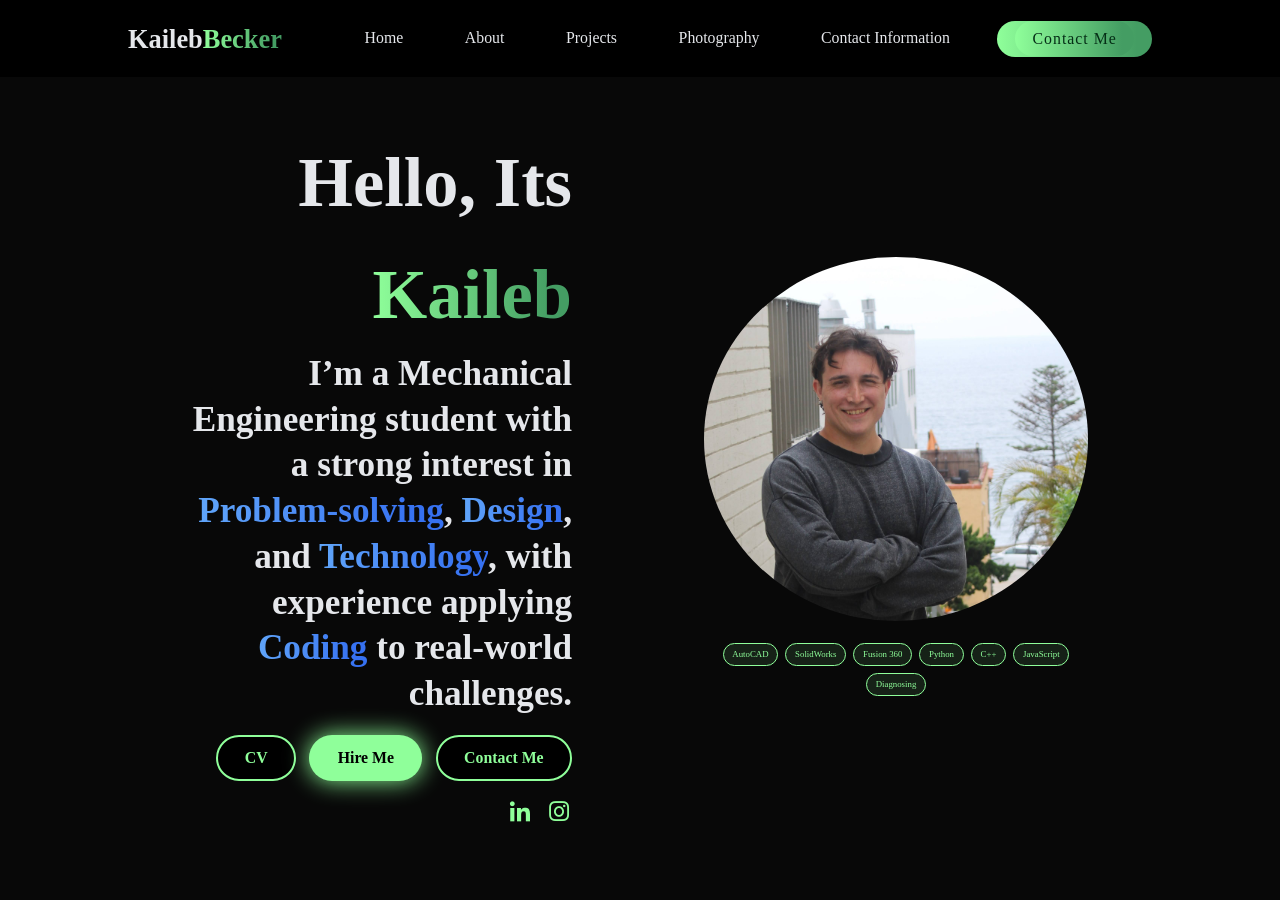
<file: index.html>
<!DOCTYPE html>
<html lang="en-US">
    <head>
        <meta charset="UTF-8">
        <meta name= "viewport" 
        content = "width=device-width, initial-scale=1.0">
        <title>Kaileb Becker's Portfolio</title>
        <link rel="stylesheet" href="CSS/global.css">
        <link rel="stylesheet" href="CSS/Home.css">
        <link href='https://unpkg.com/boxicons@2.1.4/css/boxicons.min.css' rel='stylesheet'>

         
    </head>
    <body>
        <header class="header">
            <a href = "index.html" class="logo">
                Kaileb<span class="gradient-text">Becker</span>
            </a>
            <i class="bx bx-menu" id="menu-icon"></i>
            <nav class="navbar">
                <a href="index.html">Home</a>
                <a href="AboutPage.html">About</a>
                <a href="ProjectPage.html">Projects</a>
                <a href="PhotographyPage.html">Photography</a>
                <a href="Contact.html">Contact Information</a>
                

            </nav>
            <button  class="gradient-btn">
                <a href="contactme.html" class="gradient-btn">Contact Me</a>
            </button>
        </header>
    <section class="home" id ="home">
    <div class="home" id="home">

        <!-- LEFT SIDE -->
        <div class="home-content">
            <h1>Hello, Its <span class="gradient-text">Kaileb</span></h1>

            <h3>
                I’m a Mechanical Engineering student with a strong interest in  
                <span class="subspan">Problem-solving</span>, 
                <span class="subspan">Design</span>, and 
                <span class="subspan">Technology</span>, with experience applying
                <span class="subspan">Coding</span> to real-world challenges.
            </h3>

            <div class="Buttons">
                <a href="PDFs/Kaileb Becker's RESUME.docx.pdf" target="_blank" class="btn outline">CV</a>
                <a href="Contact.html" class="btn primary">Hire Me</a>
                <a href="contactme.html" class="btn outline">Contact Me</a>
            </div>
            <div class="social-icon">
                <a href="https://www.linkedin.com/in/kailebbecker" target="_blank" rel="noopener noreferrer"><i class='bx bxl-linkedin'></i></a>
                <a href="https://www.instagram.com/chai_photographyy" target="_blank" rel="noopener noreferrer"><i class='bx bxl-instagram'></i></a>
            </div>
        </div>

        <!-- RIGHT SIDE -->
        <div class="home-img">
            <img src="Images/Head_Shot.jpg" alt="Kaileb Becker">

            <!--  MOVE SKILLS HERE -->
                <div class="skills">
                    <a href="ProjectPage.html#CAD">AutoCAD</a>
                    <a href="ProjectPage.html#CAD">SolidWorks</a>
                    <a href="ProjectPage.html#CAD">Fusion 360</a>
                    <a href="ProjectPage.html#PYTHON">Python</a>
                    <a href="ProjectPage.html#PYTHON">C++</a>
                    <a href="ProjectPage.html#PYTHON">JavaScript</a>
                    <a href="ProjectPage.html#CAR">Diagnosing</a>
                </div>
        </div>
    </div>  
        
        </section>
        <script src="JS/Main.js"></script>
        <div id="lightbox" class="lightbox">
    <span class="lightbox-close">&times;</span>
    <img class="lightbox-content" id="lightbox-img">
</div>

<script src="JS/lightbox.js"></script>
    </body>
</file>
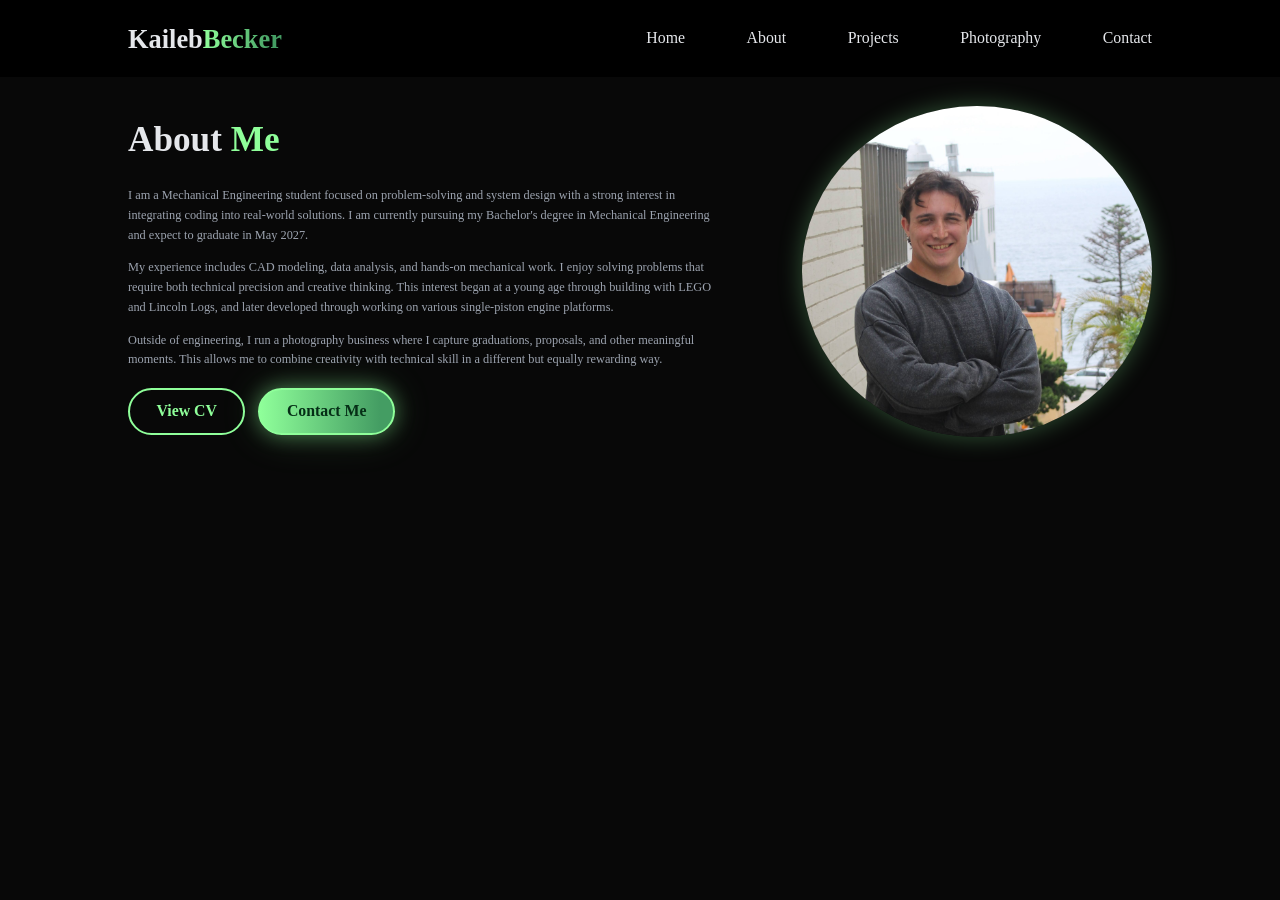
<file: AboutPage.html>
<!DOCTYPE html>
<html lang="en-US">
<head>
    <meta charset="UTF-8">
    <meta name="viewport" content="width=device-width, initial-scale=1.0">
    <title>About | Kaileb Becker</title>

    <link rel="stylesheet" href="CSS/global.css">
    <link rel="stylesheet" href="CSS/about.css">
</head>

<body>

<header class="header">

    <a href="index.html" class="logo">
        Kaileb<span class="gradient-text">Becker</span>
    </a>

    <div id="menu-icon">☰</div>

    <nav class="navbar">
        <a href="index.html">Home</a>
        <a href="AboutPage.html">About</a>
        <a href="ProjectPage.html">Projects</a>
        <a href="PhotographyPage.html">Photography</a>
        <a href="contact.html">Contact</a>
    </nav>

</header>

<section class="about">

    <div class="about-container">

        <!-- LEFT: TEXT -->
        <div class="about-text">
            <h1>About <span>Me</span></h1>

        <p>
            I am a Mechanical Engineering student focused on problem-solving and system design
            with a strong interest in integrating coding into real-world solutions. I am currently 
            pursuing my Bachelor's degree in Mechanical Engineering and expect to graduate in May 2027.
        </p>

        <p>
            My experience includes CAD modeling, data analysis, and hands-on mechanical work. 
            I enjoy solving problems that require both technical precision and creative thinking. 
            This interest began at a young age through building with LEGO and Lincoln Logs, and 
            later developed through working on various single-piston engine platforms.
        </p>

        <p>
            Outside of engineering, I run a photography business where I capture graduations, 
            proposals, and other meaningful moments. This allows me to combine creativity with 
            technical skill in a different but equally rewarding way.
        </p>

            <div class="Buttons">
                <a href="PDFs/Kaileb Becker's RESUME.docx.pdf" target="_blank" class="btn outline">View CV</a>
                <a href="Contact.html" class="btn primary">Contact Me</a>
            </div>
        </div>

        <!-- RIGHT: IMAGE -->
        <div class="about-img">
            <img src="Images/Head_Shot.jpg" alt="Kaileb Becker">
        </div>

    </div>

</section>
<div id="lightbox" class="lightbox">
    <span class="lightbox-close">&times;</span>
    <img class="lightbox-content" id="lightbox-img">
</div>

<script src="JS/lightbox.js"></script>    
<script src="JS/Main.js"></script>
</body>
</html>
</file>
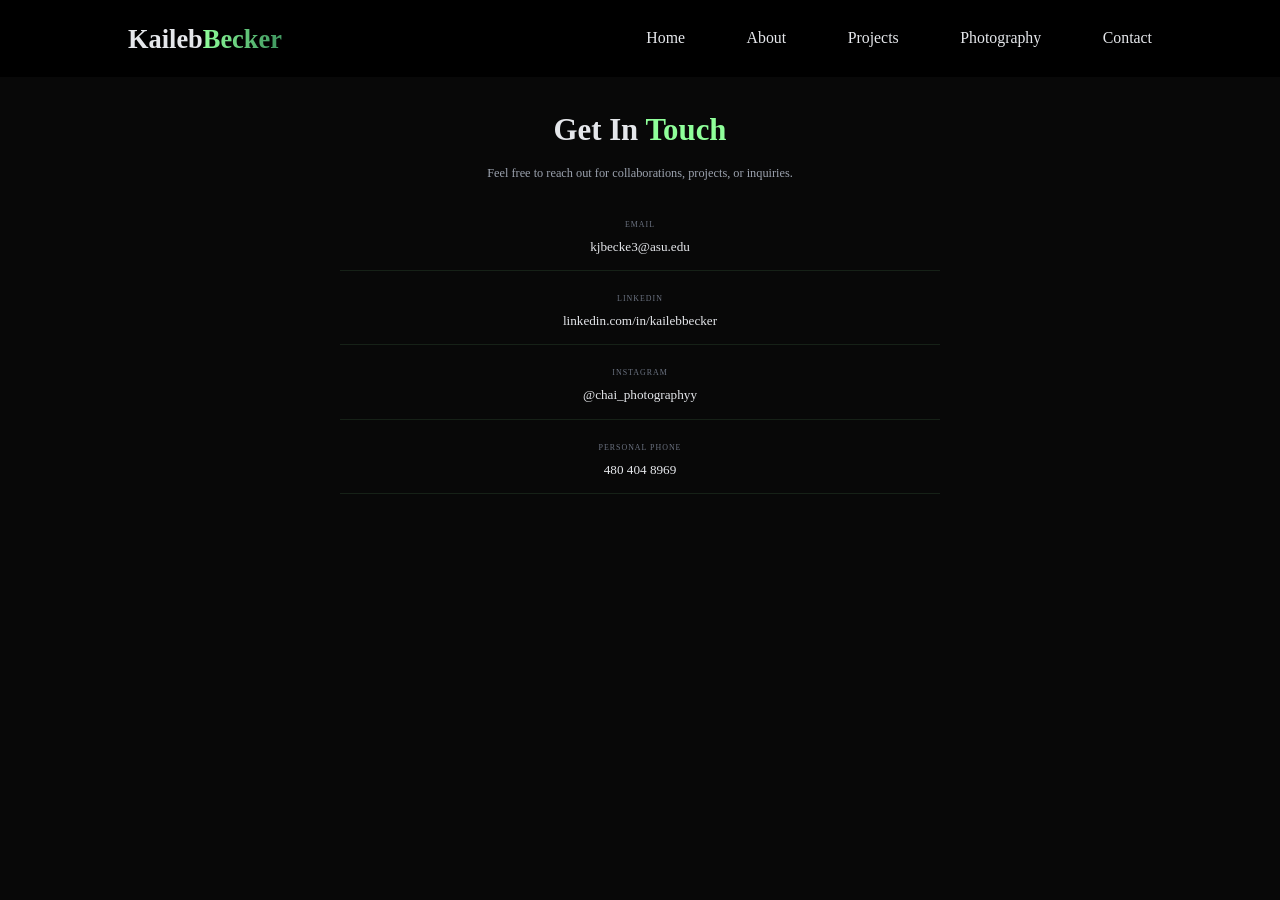
<file: Contact.html>
<!DOCTYPE html>
<html lang="en-US">
<head>
    <meta charset="UTF-8">
    <meta name="viewport" content="width=device-width, initial-scale=1.0">
    <title>Contact | Kaileb Becker</title>

    <link rel="stylesheet" href="CSS/global.css">
    <link rel="stylesheet" href="CSS/contact.css">
</head>

<body>

<header class="header">

    <a href="index.html" class="logo">
        Kaileb<span class="gradient-text">Becker</span>
    </a>

    <div id="menu-icon">☰</div>

    <nav class="navbar">
        <a href="index.html">Home</a>
        <a href="AboutPage.html">About</a>
        <a href="ProjectPage.html">Projects</a>
        <a href="PhotographyPage.html">Photography</a>
        <a href="Contact.html">Contact</a>
    </nav>

</header>

<section class="contact">

    <h1 class="contact-title">
    Get In <span>Touch</span>
    </h1>

    <p class="contact-intro">
        Feel free to reach out for collaborations, projects, or inquiries.
    </p>

    <div class="contact-info">

        <div class="contact-item">
            <span>Email</span>
            <a href="mailto:kjbecke3@asu.edu">kjbecke3@asu.edu</a>
        </div>

        <div class="contact-item">
            <span>LinkedIn</span>
            <a href="https://www.linkedin.com/in/kailebbecker" target="_blank">
                linkedin.com/in/kailebbecker
            </a>
        </div>

        <div class="contact-item">
            <span>Instagram</span>
            <a href="https://www.instagram.com/chai_photographyy" target="_blank">
                @chai_photographyy
            </a>
        </div>
        <div class="contact-item">
            <span>Personal Phone</span>
            <a>480 404 8969</a>
        </div>
    </div>

</section>
<div id="lightbox" class="lightbox">
    <span class="lightbox-close">&times;</span>
    <img class="lightbox-content" id="lightbox-img">
</div>

<script src="JS/lightbox.js"></script>
<script src="JS/Main.js"></script>
</body>
</html>
</file>
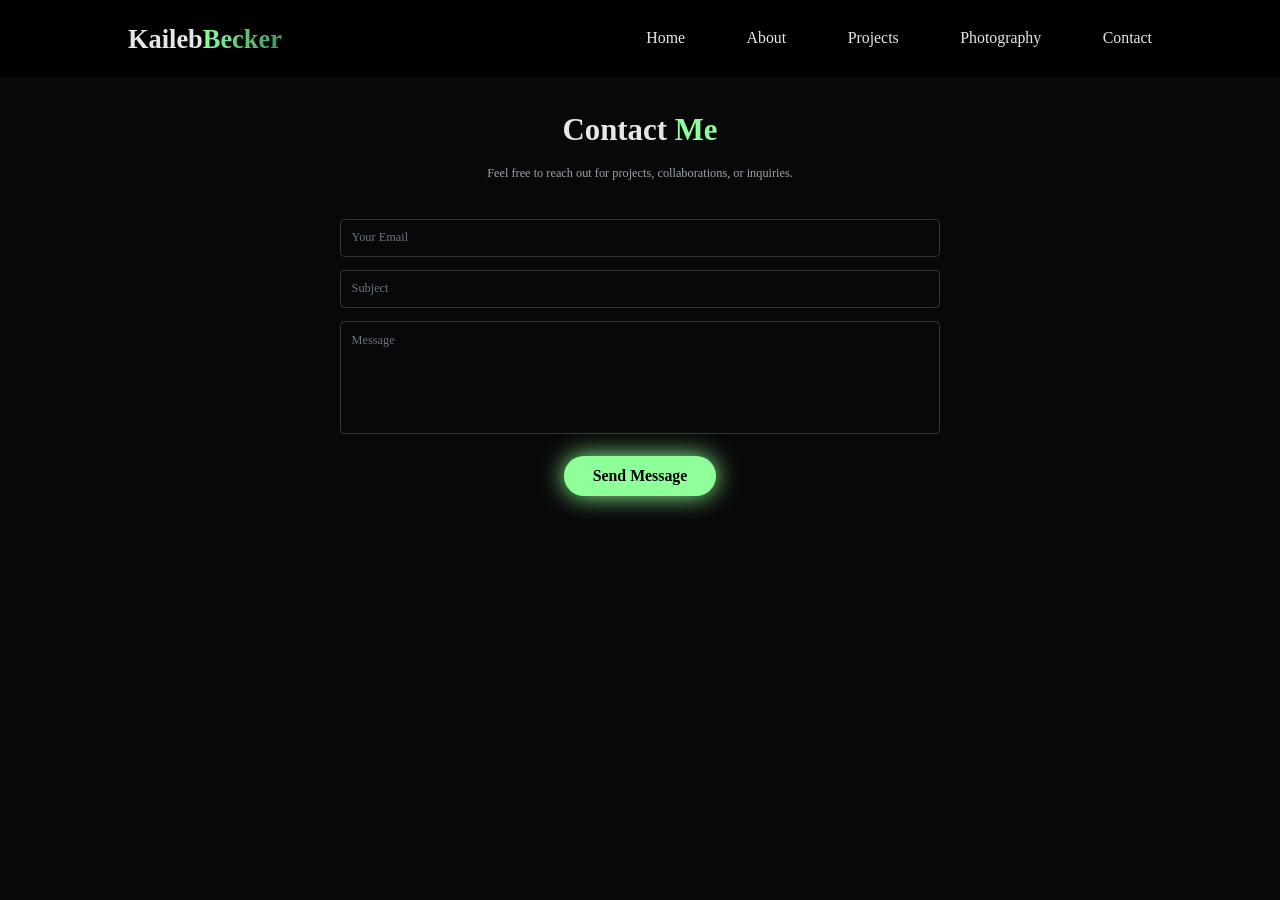
<file: contactme.html>
<!DOCTYPE html>
<html lang="en-US">
<head>
    <meta charset="UTF-8">
    <meta name="viewport" content="width=device-width, initial-scale=1.0">
    <title>Contact | Kaileb Becker</title>

    <link rel="stylesheet" href="CSS/global.css">
    <link rel="stylesheet" href="CSS/contactme.css">
</head>

<body>

<header class="header">

    <a href="index.html" class="logo">
         Kaileb<span class="gradient-text">Becker</span>
    </a>

    <div id="menu-icon">☰</div>

    <nav class="navbar">
        <a href="index.html">Home</a>
        <a href="AboutPage.html">About</a>
        <a href="ProjectPage.html">Projects</a>
        <a href="PhotographyPage.html">Photography</a>
        <a href="Contact.html">Contact</a>
    </nav>

</header>

<section class="contact">

    <h1 href="contactme.html" class="contact-title">Contact <span>Me</span></h1>

    <p class="contact-subtitle">
        Feel free to reach out for projects, collaborations, or inquiries.
    </p>
    <form action="https://api.web3forms.com/submit" method="POST" class="contact-form">

        <input type="hidden" name="access_key" value="a6a90035-1377-4fce-ba15-21da7b68bec2">

        <input type="email" name="email" placeholder="Your Email" required>

        <input type="text" name="subject" placeholder="Subject" required>

        <textarea name="message" placeholder="Message" rows="6" required></textarea>

    <button target="_blank" rel="noopener noreferrer" type="submit" class="btn">Send Message</button>

</form>

</section>
<div id="lightbox" class="lightbox">
    <span class="lightbox-close">&times;</span>
    <img class="lightbox-content" id="lightbox-img">
</div>

<script src="JS/lightbox.js"></script>
<script src="JS/Main.js"></script>
</body>
</html>
</file>
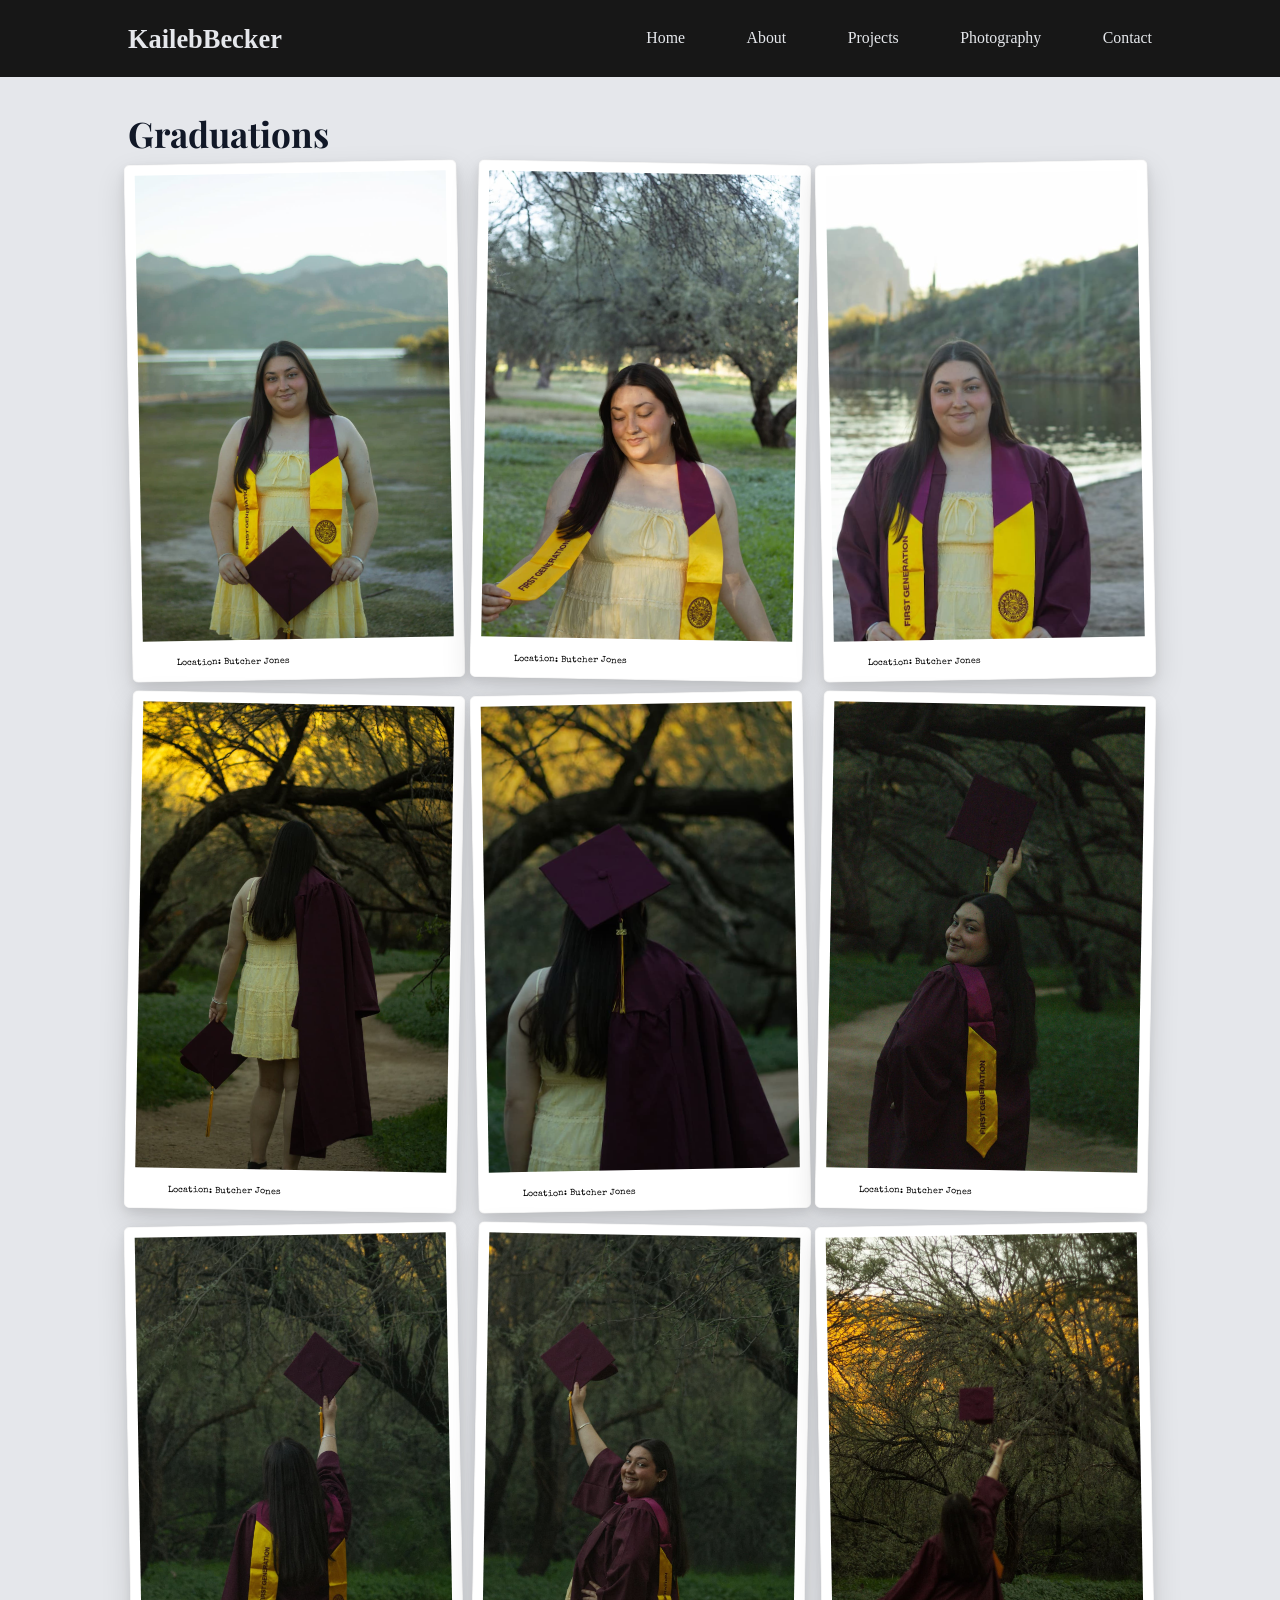
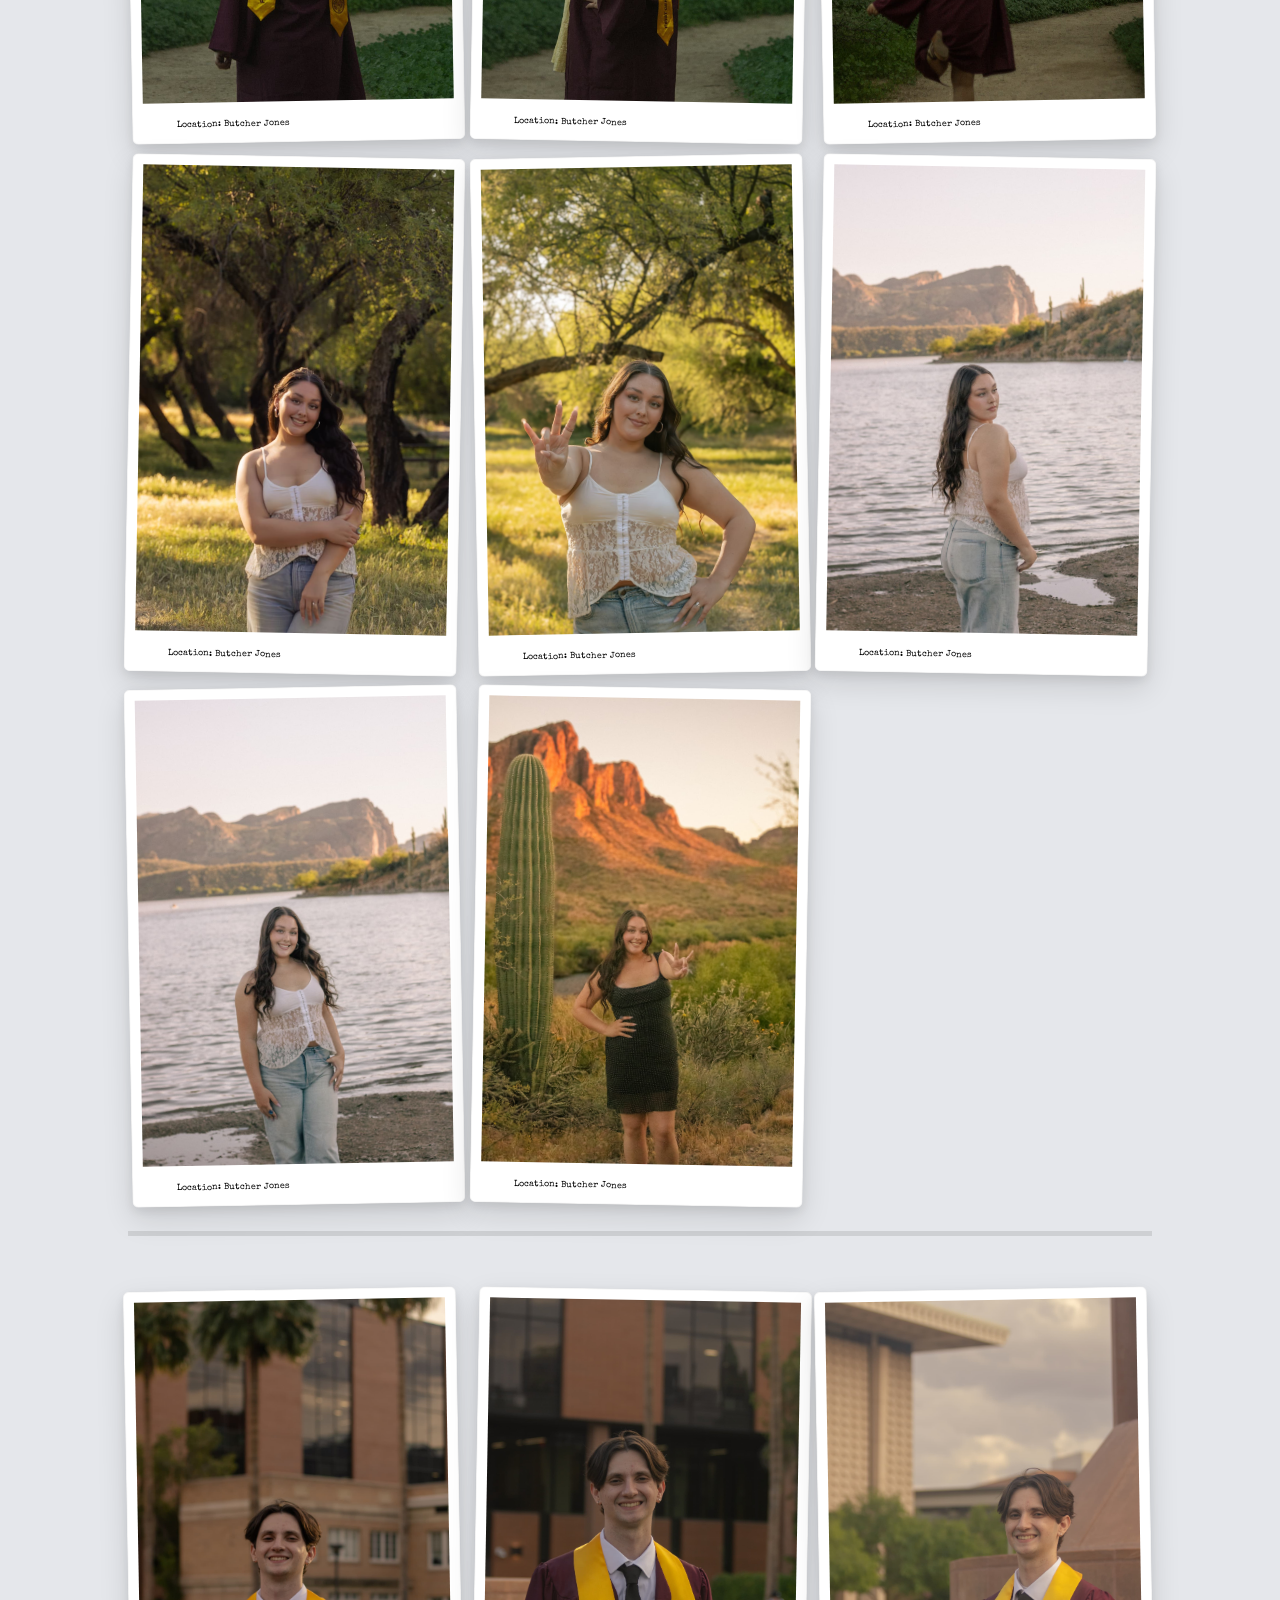
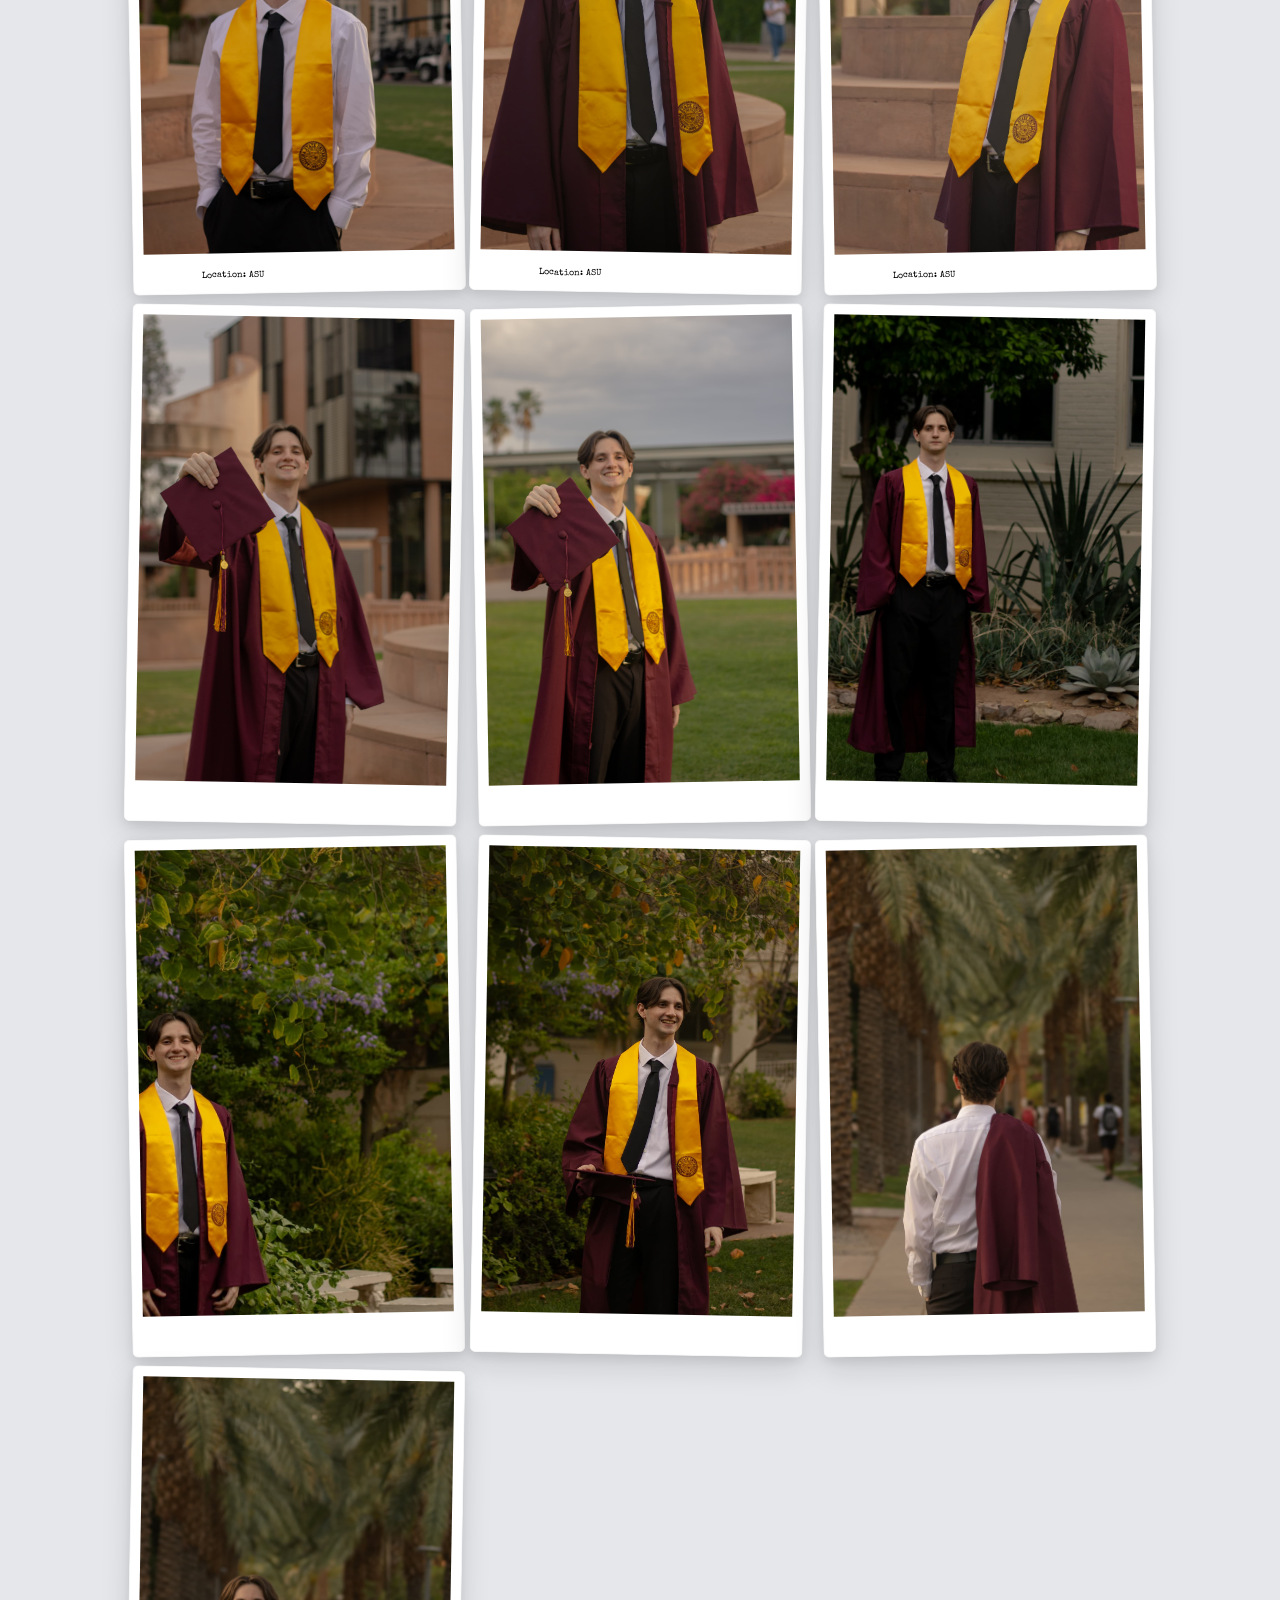
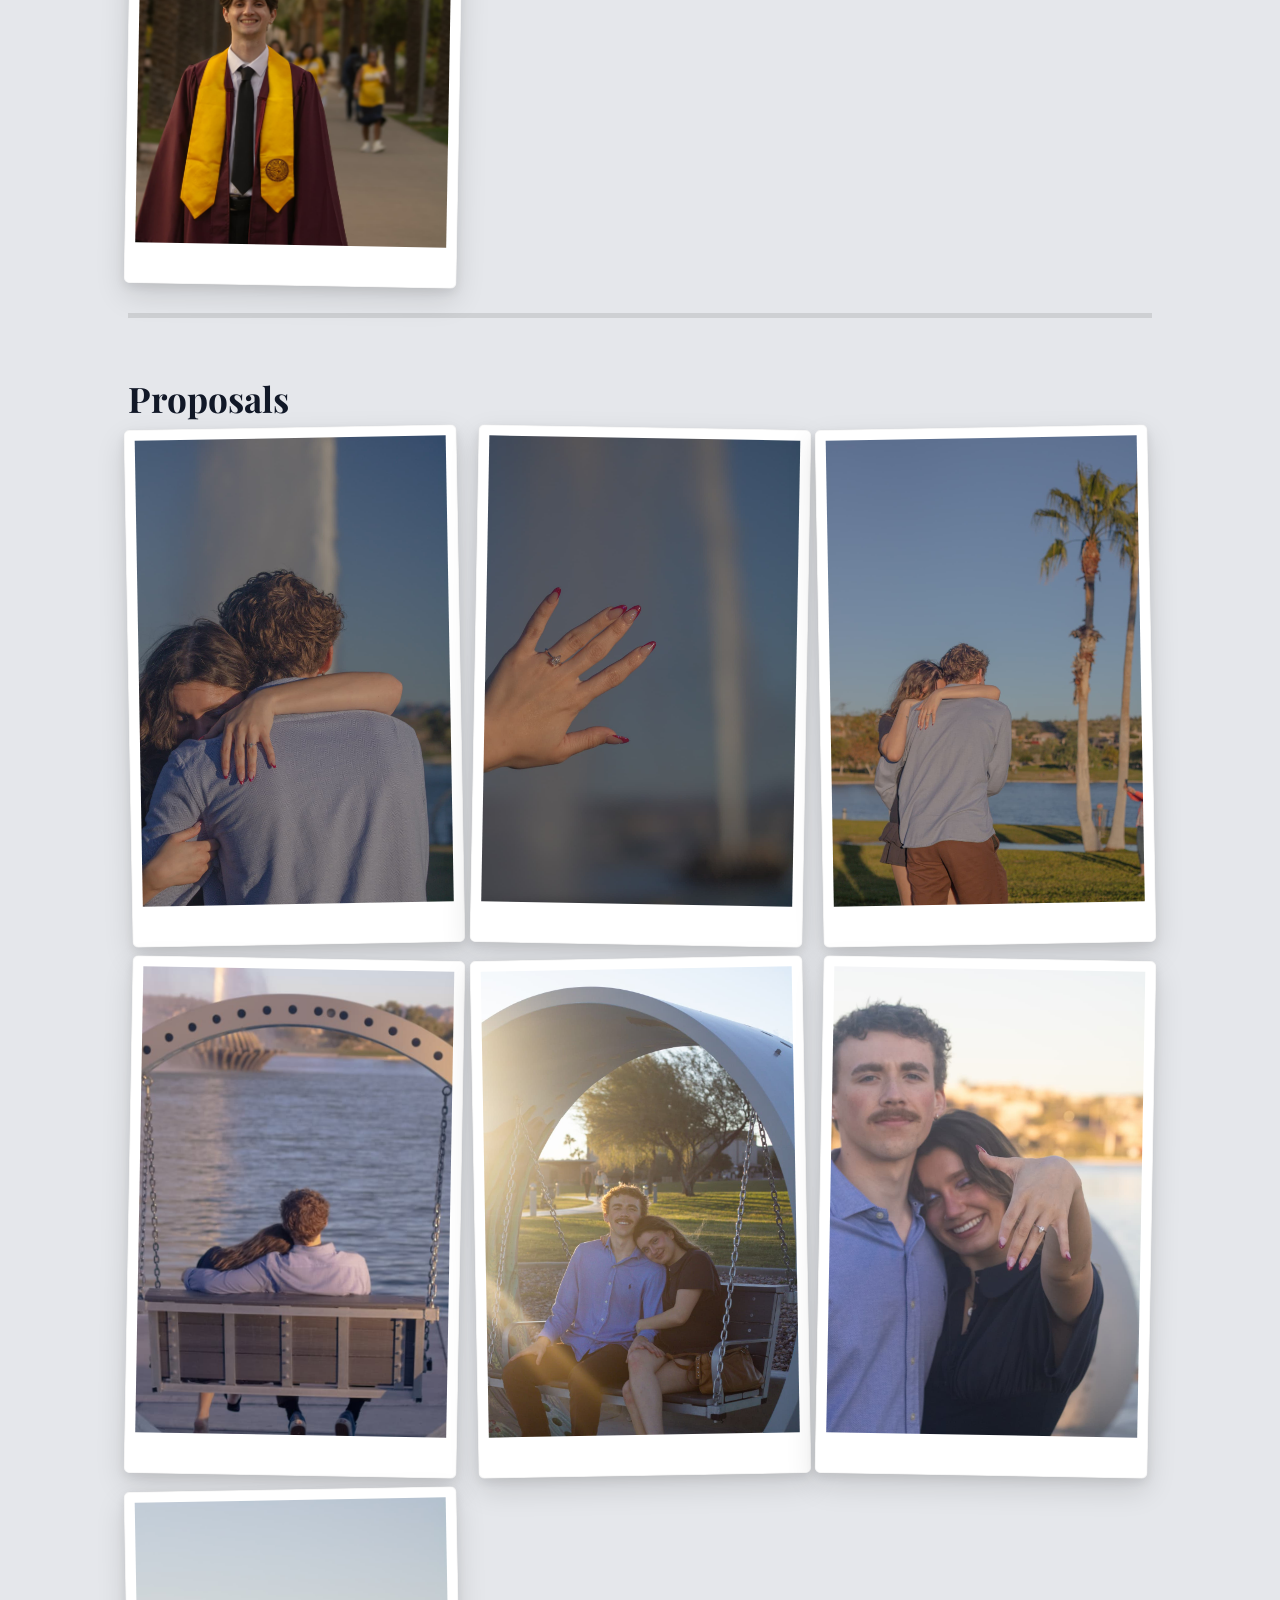
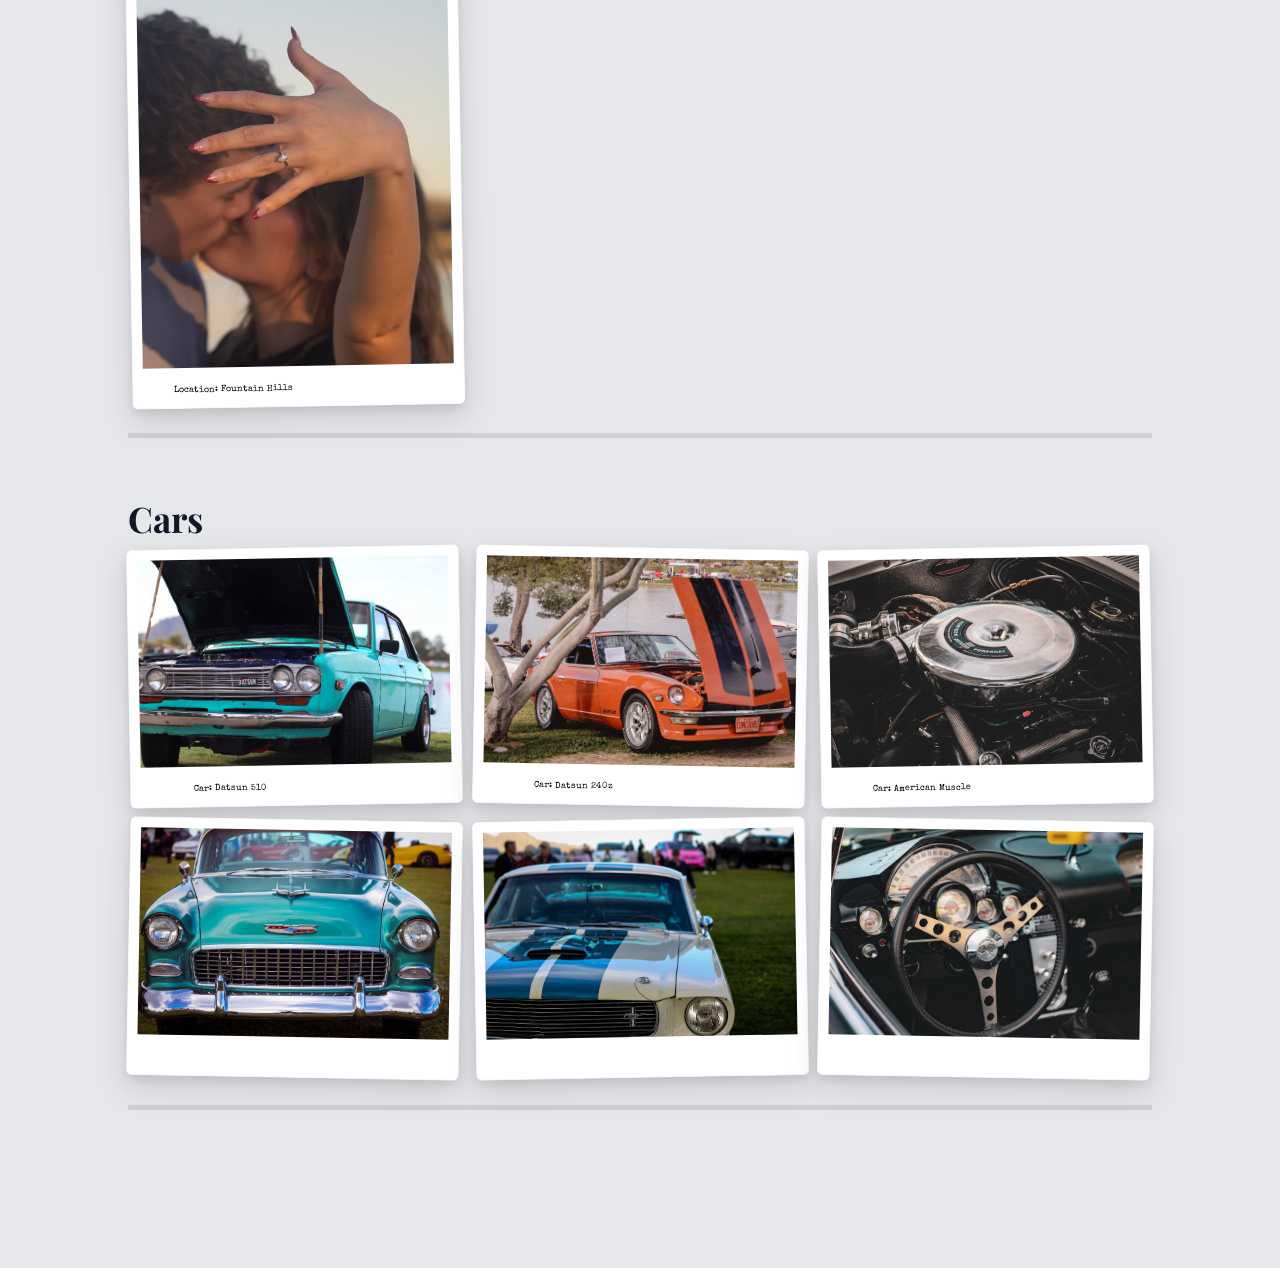
<file: PhotosPage.html>
<!DOCTYPE html>
<html lang="en-US">
<head>
    <meta charset="UTF-8">
    <meta name="viewport" content="width=device-width, initial-scale=1.0">
    <title>Photos | Kaileb Becker</title>

    <link rel="stylesheet" href="CSS/global.css">
    <link rel="stylesheet" href="CSS/Photos.css">
    <link href="https://fonts.googleapis.com/css2?family=Playfair+Display:wght@400;600&family=Inter:wght@300;400;500&display=swap" rel="stylesheet">
    <link href="https://fonts.googleapis.com/css2?family=Special+Elite&display=swap" rel="stylesheet">

</head>

<body>

<header class="header">

    <a href="index.html" class="logo">
        Kaileb<span>Becker</span>
    </a>

    <div id="menu-icon">☰</div>

    <nav class="navbar">
        <a href="index.html">Home</a>
        <a href="AboutPage.html">About</a>
        <a href="ProjectPage.html">Projects</a>
        <a href="PhotographyPage.html">Photography</a>
        <a href="Contact.html">Contact</a>
    </nav>

</header>

<section class="photos">

    <!-- GRADUATIONS -->
    <div class="photo-category" id="graduations">
        <h1 class="category-title">Graduations</h1>

        <!-- BUTCHER JONES -->
        <div class="photo-subsection">
            <div class="photo-grid">
                <div class="photo-item">
                    <img src="Images/Grad_Photos/ButcherJones1.jpg" class="zoomable">
                    <div class="overlay">VIEW IMAGE</div>
                    <p class="caption typewriter">Location: Butcher Jones</p>
                </div>
                <div class="photo-item">
                    <img src="Images/Grad_Photos/ButcherJones2.jpg" class="zoomable">
                    <div class="overlay">VIEW IMAGE</div>
                    <p class="caption typewriter">Location: Butcher Jones</p>
                </div>
                <div class="photo-item">
                    <img src="Images/Grad_Photos/ButcherJones3.jpg" class="zoomable">
                    <div class="overlay">VIEW IMAGE</div>
                    <p class="caption typewriter">Location: Butcher Jones</p>
                </div>
                <div class="photo-item">
                    <img src="Images/Grad_Photos/ButcherJones4.jpg" class="zoomable">
                    <div class="overlay">VIEW IMAGE</div>
                    <p class="caption typewriter">Location: Butcher Jones</p>
                </div>
                <div class="photo-item">
                    <img src="Images/Grad_Photos/ButcherJones5.jpg" class="zoomable">
                    <div class="overlay">VIEW IMAGE</div>
                    <p class="caption typewriter">Location: Butcher Jones</p>
                </div>
                <div class="photo-item">
                    <img src="Images/Grad_Photos/ButcherJones6.jpg" class="zoomable">
                    <div class="overlay">VIEW IMAGE</div>
                    <p class="caption typewriter">Location: Butcher Jones</p>
                </div>
                <div class="photo-item">
                    <img src="Images/Grad_Photos/ButcherJones7.jpg" class="zoomable">
                    <div class="overlay">VIEW IMAGE</div>
                    <p class="caption typewriter">Location: Butcher Jones</p>
                </div>
                <div class="photo-item">
                    <img src="Images/Grad_Photos/ButcherJones8.jpg" class="zoomable">
                    <div class="overlay">VIEW IMAGE</div>
                    <p class="caption typewriter">Location: Butcher Jones</p>
                </div>
                <div class="photo-item">
                    <img src="Images/Grad_Photos/ButcherJones9.jpg" class="zoomable">
                    <div class="overlay">VIEW IMAGE</div>
                    <p class="caption typewriter">Location: Butcher Jones</p>
                </div>
                <div class="photo-item">
                    <img src="Images/Grad_Photos/ButcherJones10.jpg" class="zoomable">
                    <div class="overlay">VIEW IMAGE</div>
                    <p class="caption typewriter">Location: Butcher Jones</p>
                </div>
                <div class="photo-item">
                    <img src="Images/Grad_Photos/ButcherJones11.jpg" class="zoomable">
                    <div class="overlay">VIEW IMAGE</div>
                    <p class="caption typewriter">Location: Butcher Jones</p>
                </div>
                <div class="photo-item">
                    <img src="Images/Grad_Photos/ButcherJones12.jpg" class="zoomable">
                    <div class="overlay">VIEW IMAGE</div>
                    <p class="caption typewriter">Location: Butcher Jones</p>
                </div>
                <div class="photo-item">
                    <img src="Images/Grad_Photos/ButcherJones13.jpg" class="zoomable">
                    <div class="overlay">VIEW IMAGE</div>
                    <p class="caption typewriter">Location: Butcher Jones</p>
                </div>
                <div class="photo-item">
                    <img src="Images/Grad_Photos/ButcherJones14.jpg" class="zoomable">
                    <div class="overlay">VIEW IMAGE</div>
                    <p class="caption typewriter">Location: Butcher Jones</p>
                </div>
            </div>
        </div>

        <!-- ASU -->
        <div class="photo-subsection">
            <div class="photo-grid">
                <div class="photo-item">
                    <img src="Images/Grad_Photos/ASU1.jpg" class="zoomable">
                    <div class="overlay">VIEW IMAGE</div>
                    <p class="caption typewriter">Location: ASU</p>
                </div>
                <div class="photo-item">
                    <img src="Images/Grad_Photos/ASU2.jpg" class="zoomable">
                    <div class="overlay">VIEW IMAGE</div>
                    <p class="caption typewriter">Location: ASU</p>
                </div>
                <div class="photo-item">
                    <img src="Images/Grad_Photos/ASU3.jpg" class="zoomable">
                    <div class="overlay">VIEW IMAGE</div>
                    <p class="caption typewriter">Location: ASU</p>
                </div>
                <div class="photo-item">
                    <img src="Images/Grad_Photos/ASU4.jpg" class="zoomable">
                    <div class="overlay">VIEW IMAGE</div>
                    <p class="caption typewriter">Location: ASU</p>
                </div>
                <div class="photo-item">
                    <img src="Images/Grad_Photos/ASU5.jpg" class="zoomable">
                    <div class="overlay">VIEW IMAGE</div>
                    <p class="caption typewriter">Location: ASU</p>
                </div>
                <div class="photo-item">
                    <img src="Images/Grad_Photos/ASU6.jpg" class="zoomable">
                    <div class="overlay">VIEW IMAGE</div>
                    <p class="caption typewriter">Location: ASU</p>
                </div>
                <div class="photo-item">
                    <img src="Images/Grad_Photos/ASU7.jpg" class="zoomable">
                    <div class="overlay">VIEW IMAGE</div>
                    <p class="caption typewriter">Location: ASU</p>
                </div>
                <div class="photo-item">
                    <img src="Images/Grad_Photos/ASU8.jpg" class="zoomable">
                    <div class="overlay">VIEW IMAGE</div>
                    <p class="caption typewriter">Location: ASU</p>
                </div>
                <div class="photo-item">
                    <img src="Images/Grad_Photos/ASU9.jpg" class="zoomable">
                    <div class="overlay">VIEW IMAGE</div>
                    <p class="caption typewriter">Location: ASU</p>
                </div>
                <div class="photo-item">
                    <img src="Images/Grad_Photos/ASU10.jpg" class="zoomable">
                    <div class="overlay">VIEW IMAGE</div>
                    <p class="caption typewriter">Location: ASU</p>
                </div>
            </div>
        </div>
    </div>
    <!--Proposals-->
    <div class="photo-category" id="proposals">
        <h1 class="category-title">Proposals</h1>
        <div class="photo-subsection">
            <div class="photo-grid">
                <div class="photo-item">
                    <img src="Images/Proposal_Photos/Proposal1.jpg" class="zoomable">
                    <div class="overlay">VIEW IMAGE</div>
                    <p class="caption typewriter">Location: Fountain Hills</p>
                </div>
                <div class="photo-item">
                    <img src="Images/Proposal_Photos/Proposal2.jpg" class="zoomable">
                    <div class="overlay">VIEW IMAGE</div>
                    <p class="caption typewriter">Location: Fountain Hills</p>
                </div>
                <div class="photo-item">
                    <img src="Images/Proposal_Photos/Proposal3.jpg" class="zoomable">
                    <div class="overlay">VIEW IMAGE</div>
                    <p class="caption typewriter">Location: Fountain Hills</p>
                </div>
                <div class="photo-item">
                    <img src="Images/Proposal_Photos/Proposal4.jpg" class="zoomable">
                    <div class="overlay">VIEW IMAGE</div>
                    <p class="caption typewriter">Location: Fountain Hills</p>
                </div>
                <div class="photo-item">
                    <img src="Images/Proposal_Photos/Proposal5.jpg" class="zoomable">
                    <div class="overlay">VIEW IMAGE</div>
                    <p class="caption typewriter">Location: Fountain Hills</p>
                </div>
                <div class="photo-item">
                    <img src="Images/Proposal_Photos/Proposal6.jpg" class="zoomable">
                    <div class="overlay">VIEW IMAGE</div>
                    <p class="caption typewriter">Location: Fountain Hills</p>
                </div>
                <div class="photo-item">
                    <img src="Images/Proposal_Photos/Proposal7.jpg" class="zoomable">
                    <div class="overlay">VIEW IMAGE</div>
                    <p class="caption typewriter">Location: Fountain Hills</p>
                </div>
            </div>
        </div>
    </div>
    <!--Cars-->
    <div class="photo-category" id="cars">
        <h1 class="category-title">Cars</h1>
        <div class="photo-subsection">
            <div class="photo-grid">
                <div class="photo-item">
                    <img src="Images/Car_Photos/Car1.jpg" class="zoomable">
                    <div class="overlay">VIEW IMAGE</div>
                    <p class="caption typewriter">Car: Datsun 510</p>
                </div>
                <div class="photo-item">
                    <img src="Images/Car_Photos/Car2.jpg" class="zoomable">
                    <div class="overlay">VIEW IMAGE</div>
                    <p class="caption typewriter">Car: Datsun 240z</p>
                </div>
                <div class="photo-item">
                    <img src="Images/Car_Photos/Car3.jpg" class="zoomable">
                    <div class="overlay">VIEW IMAGE</div>
                    <p class="caption typewriter">Car: American Muscle</p>
                </div>
                <div class="photo-item">
                    <img src="Images/Car_Photos/Car4.jpg" class="zoomable">
                    <div class="overlay">VIEW IMAGE</div>
                    <p class="caption typewriter">Car: Chevrolet Bel Air</p>
                </div>
                <div class="photo-item">
                    <img src="Images/Car_Photos/Car5.jpg" class="zoomable">
                    <div class="overlay">VIEW IMAGE</div>
                    <p class="caption typewriter">Car: Mustang</p>
                </div>
                <div class="photo-item">
                    <img src="Images/Car_Photos/Car6.jpg" class="zoomable">
                    <div class="overlay">VIEW IMAGE</div>
                    <p class="caption typewriter">Car: Corvette</p>
                </div>
            </div>
        </div>
    </div>

</section>
<div id="lightbox" class="lightbox">
    <span class="lightbox-close">&times;</span>
    <img class="lightbox-content" id="lightbox-img">
</div>


<script src="JS/lightbox.js"></script>
<script src="JS/photos.js"></script>
<script src="JS/Main.js"></script>
</body>

</html>
</file>
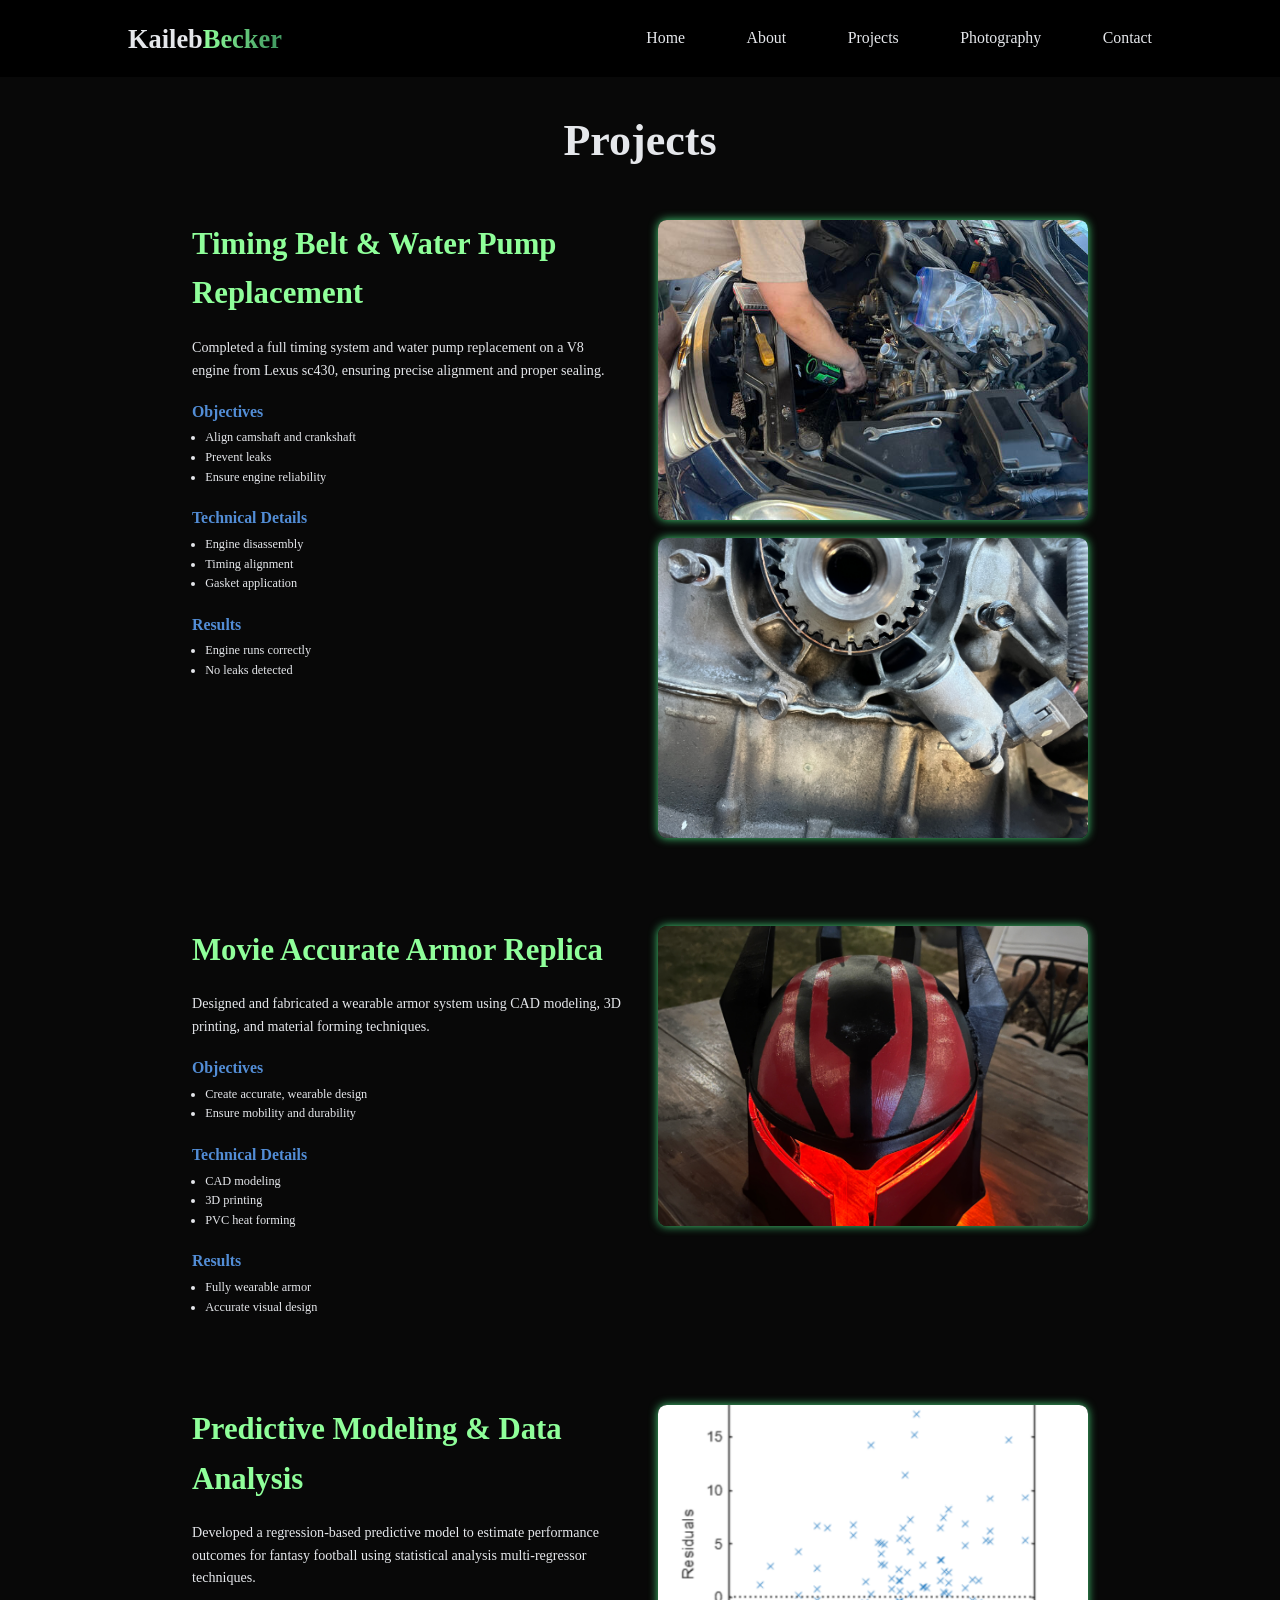
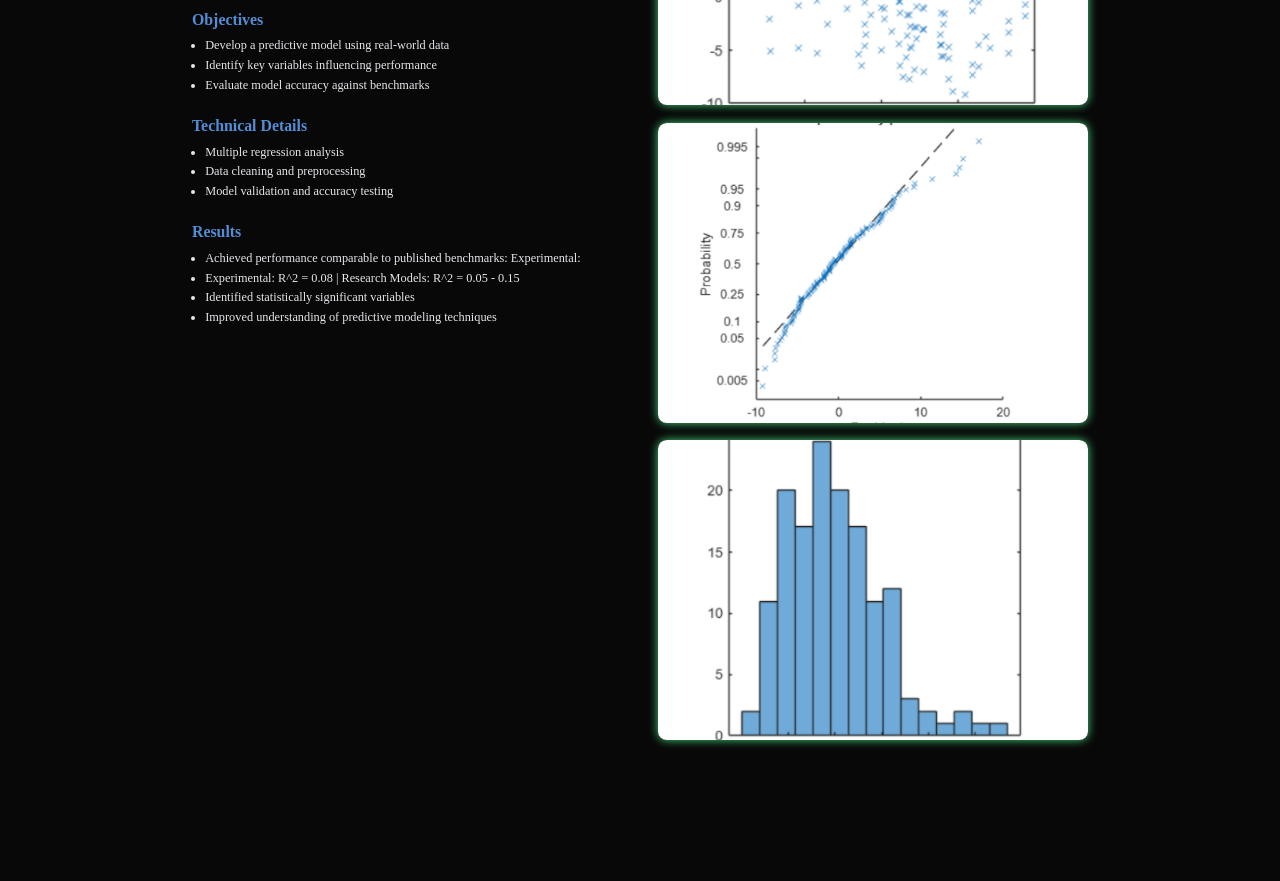
<file: ProjectPage.html>
<!DOCTYPE html>
<html lang="en-US">
    <head>
        <meta charset="UTF-8">
        <meta name= "viewport" 
        content = "width=device-width, initial-scale=1.0">
        <title>Kaileb Becker's Portfolio</title>
        <link rel="stylesheet" href="CSS/global.css">
        <link rel="stylesheet" href="CSS/Project.css">
        
    </head>
<body>

    <header class="header">

    <a href="index.html" class="logo">
        Kaileb<span class="gradient-text">Becker</span>
    </a>

    <div id="menu-icon">☰</div>

    <nav class="navbar">
        <a href="index.html">Home</a>
        <a href="AboutPage.html">About</a>
        <a href="ProjectPage.html">Projects</a>
        <a href="PhotographyPage.html">Photography</a>
        <a href="Contact.html">Contact</a>
    </nav>

    </header>

    <section class="projects">
        <h1 class="section-title">Projects</h1>

        <div class="project-container" id="CAR">
            <div class="project-text">
                <h2>Timing Belt & Water Pump Replacement</h2>

                <p class="project-intro">
                Completed a full timing system and water pump replacement on a V8 engine from Lexus sc430, ensuring precise alignment and proper sealing.
                </p>

                <div class="project-section">
                <h4>Objectives</h4>
                <ul>
                    <li>Align camshaft and crankshaft</li>
                    <li>Prevent leaks</li>
                    <li>Ensure engine reliability</li>
                </ul>
                </div>

                <div class="project-section">
                <h4>Technical Details</h4>
                <ul>
                    <li>Engine disassembly</li>
                    <li>Timing alignment</li>
                    <li>Gasket application</li>
                </ul>
                </div>

                <div class="project-section">
                <h4>Results</h4>
                <ul>
                    <li>Engine runs correctly</li>
                    <li>No leaks detected</li>
                </ul>
                </div>
            </div>

            <div class="project-visuals">
                <div class="img-wrapper">
                        <img src="Images/TimingBelt.jpg" class="zoomable" alt="Timing Belt Project">
                        <div class="zoom-icon">🔍</div>
                </div>
                <div class="img-wrapper">
                        <img src="Images/TimingBelt2.JPG" class="zoomable" alt="Timing Belt Project">
                        <div class="zoom-icon">🔍</div>
                </div>
            </div>
        </div>
        
                
        <div class="project-container" id="CAD">
            <div class="project-text">
                <h2>Movie Accurate Armor Replica</h2>
                <p class="project-intro">
                Designed and fabricated a wearable armor system using CAD modeling, 3D printing, and material forming techniques.
                </p>
                <div class="project-section">
                    <h4>Objectives</h4>
                    <ul>
                        <li>Create accurate, wearable design</li>
                        <li>Ensure mobility and durability</li>
                    </ul>
                    </div>

                    <div class="project-section">
                    <h4>Technical Details</h4>
                    <ul>
                        <li>CAD modeling</li>
                        <li>3D printing</li>
                        <li>PVC heat forming</li>
                    </ul>
                    </div>

                    <div class="project-section">
                    <h4>Results</h4>
                    <ul>
                        <li>Fully wearable armor</li>
                        <li>Accurate visual design</li>
                    </ul>
                    </div>
                </div>

                <div class="project-visuals">
                    <div class="img-wrapper">
                        <img src="Images/GarSaxonHelmet.JPG" class="zoomable">
                        <div class="zoom-icon">🔍</div>
                    </div>
                </div>
            </div>
        </div>

        <div class="project-container" id="PYTHON">
            <div class="project-text">
                <h2>Predictive Modeling & Data Analysis</h2>

                <p class="project-intro">
                Developed a regression-based predictive model to estimate performance outcomes for fantasy football using statistical analysis multi-regressor techniques. 
                </p>

                <div class="project-section">
                <h4>Objectives</h4>
                <ul>
                    <li>Develop a predictive model using real-world data</li>
                    <li>Identify key variables influencing performance</li>
                    <li>Evaluate model accuracy against benchmarks</li>
                </ul>
                </div>

                <div class="project-section">
                <h4>Technical Details</h4>
                <ul>
                    <li>Multiple regression analysis</li>
                    <li>Data cleaning and preprocessing</li>
                    <li>Model validation and accuracy testing</li>
                </ul>
                </div>

                <div class="project-section">
                <h4>Results</h4>
                <ul>
                    <li>Achieved performance comparable to published benchmarks: Experimental: </li>
                    <li>Experimental: R^2 = 0.08 | Research Models: R^2 = 0.05 - 0.15</li>
                    <li>Identified statistically significant variables</li>
                    <li>Improved understanding of predictive modeling techniques</li>
                </ul>
                </div>
            </div>

            <div class="project-visuals">
                <div class="img-wrapper">
                    <img src="Images/ResidualPlot.png" class="zoomable">
                    <div class="zoom-icon">🔍</div>
                </div>
                <div class="img-wrapper">
                    <img src="Images/NormalProbabilityPlot.png" class="zoomable">
                    <div class="zoom-icon">🔍</div>
                </div>
                <div class="img-wrapper">
                    <img src="Images/Variance Bar Chart.png" class="zoomable">
                    <div class="zoom-icon">🔍</div>
                </div>
            </div>
        </div>
    </section>
    <div id="lightbox" class="lightbox">
                <span class="lightbox-close">&times;</span>
                <img class="lightbox-content" id="lightbox-img">
    </div>
    <script src="JS/lightbox.js"></script>
    <script src="JS/Main.js"></script>
    <script src="JS/Project.js"></script>
</body>
</file>
<file: CSS/global.css>
*{
    margin: 0;
    padding: 0;
    box-sizing: border-box;
    text-decoration: none;
    scroll-behavior: smooth;
    font-family: "Poppins";
}
:root{
    --bg-color: #080808;
    --second-bg-color: #fdfdfd;
    --text-color: #E5E7EB;
    --main-color: #8fff9a;  
    --accent: #2f3835;
}
html{
    font-size: 55%;
    overflow-x: hidden;
    scroll-padding-top: 120px;
  
}
body{
    background: var(--bg-color);
    color: var(--text-color);
    line-height: 1.6;
    position: relative;
    z-index: 0;

}
.header{
    position: fixed;
    width: 100%;
    top: 0;
    left: 0;
    padding: 4rem 15%;
    background-color: rgba(0, 0, 0, 0.3);
    backdrop-filter: blur(10px);
    display: flex;
    justify-content: space-between;
    align-items: center;
    z-index: 9999;
    
}
#menu-icon{
   font-size: 3.5rem; 
   color: var(--main-color);
   display: none;
}
.logo{
    font-size: 3rem;
    color: var(--text-color);
    font-weight: 800;
    cursor: pointer;
    transition: 0.3s ease-in-out;
}
.logo:hover{
    transform: scale(1.1);
}
.gradient-text {
    background: linear-gradient(270deg,#449d63 10%,#8fff9a 100%);
    background-clip: text;
    color: transparent;
}
.subspan{
    background: linear-gradient(
        270deg,
        #3671f1 10%,
        #60A5FA 100%
        

    );
    background-clip: text;
    color: transparent;
}
.navbar a{
    font-size: 1.8rem;
    color: var(--text-color);
    margin-left: 4rem;
    font-weight: 500;
    transition: 0.3s ease-in-out;
    border-bottom: 3px solid transparent;
}
.navbar a:hover{
    color: var(--main-color);
    border-bottom: 3px solid var(--main-color);
}
.gradient-btn{
    font-size: 1.8rem;
    padding: 1rem 2rem;
    border-radius: 3rem;
    background: linear-gradient(
        270deg,
        #449d63 10%,
        #8fff9a 100%
    );
    letter-spacing: 1px;
    cursor: pointer;
    transition: 0.3s ease-in-out;
    color: #052e16; /* FIXED */
    border: none;
    white-space: nowrap; /* better than text-wrap */
   
}
.gradient-btn:hover{
    transform: scale(1.05);
    box-shadow: 0 6px 20px rgba(74, 222, 128, 0.4);
    
}
section{
    min-height: 100vh;
    padding: 12rem 15% 6rem;
    position: relative;
    z-index: 1;
    
}

.btn{
    display: inline-block;
    padding: 1rem 3rem;
    background-color: var(--main-color);
    box-shadow: 0 0 25px var(--main-color);
    border-radius: 3rem;
    font-size: 1.8rem;
    color: black;
    border: 2px solid transparent;
    font-weight: 600;
    transition: 0.3s ease-in-out;
}
.btn:hover{
    transform: scale(1.05);
    box-shadow: 0 0 25px var(--main-color),
                0 0 50px var(--main-color);
}
.Buttons{
    display: flex;
    gap: 1.5rem;
    margin-top: 2rem;
}
.social-icon {
    position: relative;
    z-index: 10;
    gap: 1.5rem;
    margin-top: 2rem;
}
/* =========================
   GLOBAL RESPONSIVE SYSTEM
========================= */

@media (max-width: 768px) {

    section {
        padding: 8rem 5%;
    }

    /* NAVBAR */
    .navbar {
        display: none; /* later we can add hamburger */
    }

    /* GENERAL TEXT */
    h1 {
        font-size: 3.5rem;
    }

    h2 {
        font-size: 2.5rem;
    }

    p {
        font-size: 1.4rem;
    }

    /* BUTTONS */
    .Buttons {
        flex-direction: column;
        align-items: center;
        gap: 1.5rem;
    }

    .btn {
        width: 80%;
        text-align: center;
    }
}
/* HEADER BASE */
.header {
    position: fixed;
    width: 100%;
    top: 0;
    left: 0;
    padding: 2rem 10%;

    background: rgba(0, 0, 0, 0.9);
    backdrop-filter: blur(10px);

    display: flex;
    justify-content: space-between;
    align-items: center;

    z-index: 1000;
}

/* MENU ICON */
#menu-icon {
    font-size: 3rem;
    color: #8fff9a;
    display: none;
    cursor: pointer;
}

/* NAVBAR */
.navbar {
    display: flex;
    gap: 3rem;
}

/* MOBILE */
@media (max-width: 768px) {

    #menu-icon {
        display: block;
    }

    .navbar {
        position: absolute;
        top: 100%;
        right: 0;
        width: 100%;

        background: #080808;

        flex-direction: column;
        align-items: center;

        padding: 2rem 0;

        display: none;
    }

    .navbar a {
        margin: 1.5rem 0;
        font-size: 2rem;
    }

    .navbar.active {
        display: flex;
    }
    html {
        scroll-padding-top: 90px;
    }
}
.overlay {
    pointer-events: none;
}
.lightbox {
    display: none;
    position: fixed;
    inset: 0;
    z-index: 2000;

    background: rgba(0, 0, 0, 0.9);

    pointer-events: none; /* block clicks when hidden */
}

/* ACTIVE STATE */
.lightbox.active {
    display: block;
    pointer-events: auto; /* allow clicks */
}

/* IMAGE */
.lightbox-content {
    display: block;
    margin: auto;

    max-width: 90%;
    max-height: 90%;

    position: absolute;
    top: 50%;
    left: 50%;
    transform: translate(-50%, -50%);
}

/* CLOSE BUTTON */
.lightbox-close {
    position: absolute;
    top: 20px;
    right: 40px;

    font-size: 4rem;
    color: white;
    cursor: pointer;
}
</file>
<file: CSS/Home.css>
:root{
    --bg-color: #080808;
    --second-bg-color: #fdfdfd;
    --text-color: #E5E7EB;
    --main-color: #8fff9a;  
    --accent: #2f3835;
}
.home{
    display: flex;
    align-items: center;
    justify-content: center;
    gap: 15rem;
}

.home-content{
    display: flex;
    flex-direction: column;
    align-items: flex-end;
    text-align: right;
}

.home-content h1{
    font-size: 8rem;
}

.home-content h3{
    font-size: 4rem;
    line-height: 1.3;
}

.home-content p{
   font-size: 1.5rem;
}

.home-img img{
    width: 30vw;
    border-radius: 50%;
}

.social-icon{
    display: flex;
    gap: 1.5rem;
}
.social-icon i {
    font-size: 3rem;
    color: var(--main-color);
    transition: 0.3s ease;
}

.social-icon i:hover {
    transform: scale(1.2) translateY(-5px);
    text-shadow: 0 0 10px var(--main-color);
}
.Buttons a:nth-of-type(odd){
    background-color: black;
    color: var(--main-color);
    border: 2px solid var(--main-color);
    box-shadow: 0 0 25px transparent;  
}
.Buttons a:nth-of-type(odd):hover{
    background-color: var(--main-color);
    box-shadow: 0 0 25px var(--main-color);
    color: black;
}
.skills {
    max-width: 30vw;
    margin: 2rem auto 0;
    display: flex;
    flex-wrap: wrap;
    justify-content: center;
    gap: 0.8rem;
}
.skills a {
    background: rgba(143, 255, 154, 0.1);
    border: 1px solid var(--main-color);
    padding: 0.4rem 1rem;
    border-radius: 2rem;
    text-decoration: none;
    color: var(--main-color);
    transition: 0.3s;
}

.skills a:hover {
    background: var(--main-color);
    color: black;
}
@media (max-width: 768px) {

    /* HEADER */
    .header {
        padding: 2rem 5%;
    }

    .navbar {
        display: none; /* hide full nav */
    }

    .gradient-btn {
        padding: 0.8rem 1.5rem;
        font-size: 1.4rem;
    }

    /* HOME SECTION */
    .home {
        flex-direction: column;
        gap: 4rem;
        text-align: center;
    }

    .home-content {
        align-items: center;
        text-align: center;
        max-width: 90%;
    }

    /* TEXT */
    .home-content h1 {
        font-size: 3.5rem;
    }

    .home-content h3 {
        font-size: 1.8rem;
        line-height: 1.4;
    }

    /* BUTTONS */
    .Buttons {
        flex-direction: column;
        align-items: center;
        gap: 1.5rem;
        width: 100%;
    }

    .btn {
        width: 70%;
        text-align: center;
    }

    /* SOCIAL */
    .social-icon {
        justify-content: center;
    }

    /* IMAGE */
    .home-img img {
        width: 70vw;
    }

    /* SKILLS */
    .skills {
        justify-content: center;
        max-width: 100%;
        flex-wrap: wrap;
    }
}
@media (max-width: 480px) {

    h1 {
        font-size: 3rem;
    }

    .btn {
        width: 100%;
    }

    .home-content h3 {
        font-size: 1.7rem;
    }
}
</file>
<file: CSS/about.css>
.about {
    padding: 12rem 10%;
    background: #080808;
    color: #E5E7EB;
}

/* CONTAINER */
.about-container {
    display: flex;
    align-items: center;
    justify-content: space-between;
    gap: 5rem;
}

/* TEXT */
.about-text {
    max-width: 600px;
}

.about-text h1 {
    font-size: 4rem;
    margin-bottom: 2rem;
}

.about-text h1 span {
    color: #8fff9a;
}

.about-text p {
    font-size: 1.4rem;
    margin-bottom: 1.5rem;
     color: #9ca3af;
    line-height: 1.6;
}

/* BUTTONS */
.about-buttons {
    margin-top: 2rem;
    display: flex;
    gap: 1.5rem;
}

/* IMAGE */
.about-img img {
    width: 350px;
    border-radius: 50%;
    box-shadow: 0 0 25px rgba(143, 255, 154, 0.3);
}
@media (max-width: 900px) {
    .about-container {
        flex-direction: column;
        text-align: center;
    }

    .about-img img {
        width: 250px;
    }
}
.btn {
    background: transparent;
    color: #8fff9a;
    border: 2px solid #8fff9a;
    box-shadow: none;
}
.btn.primary {
    background: linear-gradient(270deg, #449d63 10%, #8fff9a 100%);
    color: #052e16;

    box-shadow: 0 0 20px rgba(143, 255, 154, 0.4),
                0 0 40px rgba(143, 255, 154, 0.2);

    transition: 0.3s ease;
    animation: pulse 2s infinite;
}
@keyframes pulse {
    0%, 100% {
        box-shadow: 0 0 20px rgba(143, 255, 154, 0.4);
    }
    50% {
        box-shadow: 0 0 40px rgba(143, 255, 154, 0.7);
    }
}

/* hover effect */
.btn.primary:hover {
    transform: scale(1.05);
    box-shadow: 0 0 25px rgba(143, 255, 154, 0.6),
                0 0 60px rgba(143, 255, 154, 0.3);
}
.btn.outline:hover {
    background: #8fff9a;
    color: #052e16;
    box-shadow: 0 0 20px rgba(143, 255, 154, 0.4);
}
@media (max-width: 768px) {

    .about-container {
        flex-direction: column;
        text-align: center;
        gap: 3rem;
    }

    .about-img img {
        width: 250px;
    }
}
</file>
<file: CSS/contact.css>
.contact {
    padding: 12rem 10%;
    background: #080808; /* same as home */
    color: #E5E7EB;
    text-align: center;
}

/* TITLE */
.contact-title {
    font-size: 3.5rem;
    margin-bottom: 1rem;
    color: #E5E7EB;
}

.contact-title span {
    color: #8fff9a;
}

/* INTRO */
.contact-intro {
    font-size: 1.4rem;
    margin-bottom: 4rem;
    color: #9ca3af;
}

/* INFO CONTAINER */
.contact-info {
    max-width: 600px;
    margin: 0 auto;

    display: flex;
    flex-direction: column;
    gap: 2.5rem;
}

.contact-item {
    display: flex;
    flex-direction: column;
    gap: 0.5rem;
}

/* labels */
.contact-item span {
    font-size: 0.9rem;
    color: #6b7280;
    text-transform: uppercase;
    letter-spacing: 1px;
}

/* links */
.contact-item a {
    font-size: 1.5rem;
    color: #E5E7EB;
    text-decoration: none;
    transition: 0.3s ease;
}

.contact-item a:hover {
    color: #8fff9a;
    text-shadow: 0 0 10px rgba(143, 255, 154, 0.4);
}
.contact-item {
    padding-bottom: 1.5rem;
    border-bottom: 1px solid rgba(143, 255, 154, 0.1);
}
@media (max-width: 768px) {

    .contact-form {
        width: 100%;
    }

    .contact-form input,
    .contact-form textarea {
        width: 100%;
    }
}
</file>
<file: CSS/contactme.css>
.contact {
    padding: 12rem 10%;
    background: #080808;
    color: #E5E7EB;
    text-align: center;
}

/* TITLE */
.contact-title {
    font-size: 3.5rem;
    margin-bottom: 1rem;
}

.contact-title span {
    color: #8fff9a;
}

/* SUBTITLE */
.contact-subtitle {
    font-size: 1.4rem;
    color: #9ca3af;
    margin-bottom: 3rem;
}

/* FORM */
/* FORM CONTAINER */
.contact-form {
    max-width: 600px;
    margin: 4rem auto 0;

    display: flex;
    flex-direction: column;
    gap: 1.5rem;
}

/* INPUTS */
.contact-form input,
.contact-form textarea {
    width: 100%;
    padding: 1.2rem;

    border-radius: 0.5rem;
    border: 1px solid #2f3835;

    background: #080808;
    color: #E5E7EB;

    font-size: 1.4rem;
}

/* PLACEHOLDER */
.contact-form input::placeholder,
.contact-form textarea::placeholder {
    color: #6b7280;
}

/* FOCUS */
.contact-form input:focus,
.contact-form textarea:focus {
    outline: none;
    border-color: #8fff9a;
    box-shadow: 0 0 10px rgba(143, 255, 154, 0.2);
}

/* TEXTAREA */
.contact-form textarea {
    resize: none;
}

/* BUTTON */
.contact-form button {
    align-self: center;
    margin-top: 1rem;
}
</file>
<file: CSS/Photos.css>
/* PAGE */
.photos {
    padding: 12rem 10%;
    background: #e5e7eb; /* soft gray */
}

/* CATEGORY */
.category-title {
 font-family: 'Playfair Display', serif;
    font-size: 4rem;
    color: #111827;
}
.photo-subsection{
    margin-bottom: 6rem;
    padding-bottom: 3rem;
    border-bottom: 5px solid rgba(0,0,0,0.1);
}
.photo-subsection h2 {
    font-family: 'Playfair Display', serif;
    color: #374151;
}

/* GRID */
.photo-grid {
    display: grid;
    grid-template-columns: repeat(3, 1fr);
    gap: 1.5rem;
}

/* ITEM */
.photo-item {
    background: white;
    padding: 10px 10px 40px 10px;
    border-radius: 6px;

    box-shadow: 
        0 4px 10px rgba(0,0,0,0.08),
        0 12px 30px rgba(0,0,0,0.12);

    border: 1px solid rgba(0,0,0,0.05);

    position: relative;
    overflow: hidden;
}

.photo-item.tall {
    height: 500px;
}

/* IMAGE */
.photo-item img {
    width: 100%;
    height: 100%;
    object-fit: cover;
    display: block;
}

/* OVERLAY */
.overlay {
    position: absolute;

    top: 10px;      /* matches padding */
    left: 10px;
    right: 10px;
    bottom: 40px;   /* leaves space for caption */

    background: rgba(0,0,0,0.6);

    display: flex;
    align-items: center;
    justify-content: center;

    color: white;
    font-size: 1.2rem;
    letter-spacing: 2px;

    opacity: 0;
    transition: 0.3s ease;

    pointer-events: none;
}

/* HOVER */
.photo-item:hover {
    transform: translateY(-5px);
}
.photo-item:hover img {
    transform: scale(1.05);
}

.photo-item:hover .overlay {
    opacity: 1;
}

/* RESPONSIVE */
@media (max-width: 900px) {
    .photo-grid {
        grid-template-columns: repeat(2, 1fr);
    }
}

@media (max-width: 600px) {
    .photo-grid {
        grid-template-columns: 1fr;
    }
}
.caption {
    position: absolute;
    bottom: 10px;
    left: 0;
    width: 100%;

    text-align: center;
    font-size: 1rem;
    color: #000000;

    font-family: 'Special Elite', monospace;

}
.typewriter {
    overflow: hidden;
    white-space: nowrap;
    display: inline-block;
    max-width: 200px;

    width: 0;
}

/* animation only runs when this class is added */
.typewriter.animate {
    animation: typing 1.5s steps(20, end) forwards;
}

@keyframes typing {
    from { width: 0 }
    to { width: 100% }
}

.photo-item:nth-child(odd) {
    transform: rotate(-1deg);
}

.photo-item:nth-child(even) {
    transform: rotate(1deg);
}
.lightbox {
    display: none;
    position: fixed;
    z-index: 2000;

    cursor: zoom-out;

    top: 0;
    left: 0;
    width: 100%;
    height: 100%;

    background: rgba(0, 0, 0, 0.9);
}

.lightbox-content {
    display: block;
    margin: auto;

    max-width: 90%;
    max-height: 90%;

    position: absolute;
    top: 50%;
    left: 50%;
    transform: translate(-50%, -50%);
}

.lightbox-close {
    position: absolute;
    top: 20px;
    right: 40px;

    font-size: 4rem;
    color: white;
    cursor: pointer;
}
</file>
<file: CSS/Project.css>
:root{
    --bg-color: #080808;
    --second-bg-color: #fdfdfd;
    --text-color: #E5E7EB;
    --main-color: #8fff9a;  
    --accent: #2f3835;
}
.projects {
    padding-top: 12rem;
}

.section-title {
    font-size: 5rem;
    text-align: center;
    margin-bottom: 4rem;
}


.project-container {
    display: grid;
    grid-template-columns: 1fr 1fr;
    gap: 4rem;
    align-items: center;
    margin-top: 5rem;
    margin-bottom: 10rem;
    align-items: flex-start;
}

.project-text {
    display: flex;
    flex-direction: column;
    gap: 2rem;
}

.project-text h2 {
    font-size: 3.5rem;
    color: var(--main-color);
}

.project-intro {
    font-size: 1.6rem;
    color: #E5E7EB;
}

.project-section h4 {
    font-size: 1.8rem;
    margin-bottom: 0.5rem;
    color: #60A5FA;
    opacity: 0.85;
}

.project-section ul {
    font-size: 1.4rem;
    padding-left: 1.5rem;
}
.project-visuals {
    display: flex;
    flex-direction: column;
    gap: 2rem;
}

.project-visuals img {
    width: 100%;
    border-radius: 1rem;
    max-height: 300px;
    object-fit: cover;
    box-shadow: 0 0 10px rgba(74, 222, 128, 0.95);
}


/* LIGHTBOX */
.lightbox {
    display: none;
    position: fixed;
    z-index: 2000;

    cursor: zoom-out;

    top: 0;
    left: 0;
    width: 100%;
    height: 100%;

    background: rgba(0, 0, 0, 0.9);
}

.lightbox-content {
    display: block;
    margin: auto;

    max-width: 90%;
    max-height: 90%;

    position: absolute;
    top: 50%;
    left: 50%;
    transform: translate(-50%, -50%);
}

.lightbox-close {
    position: absolute;
    top: 20px;
    right: 40px;

    font-size: 4rem;
    color: white;
    cursor: pointer;
}

@keyframes fadeIn {
    from { opacity: 0; }
    to { opacity: 1; }

}



.zoomable {
    cursor: pointer;
    transition: 0.3s;
}

.zoomable:hover {
    transform: scale(1.02);
}

.img-wrapper {
    position: relative;
    display: inline-block;
    cursor: pointer;
}

.img-wrapper img {
    display: block;
    width: 100%;
    border-radius: 1rem;
}

/* overlay icon */
.zoom-icon {
    position: absolute;
    top: 10px;
    right: 10px;
    background: rgba(0, 0, 0, 0.6);
    color: white;
    font-size: 2rem;
    padding: 5px 10px;
    border-radius: 50%;
    opacity: 0;
    transition: 0.3s ease;
}

/* show on hover */
.img-wrapper:hover .zoom-icon {
    opacity: 1;
}
.project-container:target {
    outline: 2px solid var(--main-color);
    box-shadow: 0 0 20px var(--main-color);
    transition: 0.3s;
}
.project-container {
    transition: 0.3s ease;
}
@media (max-width: 768px) {

    .projects {
        padding: 10rem 5%;
    }

    /* TITLE */
    .project-text h2 {
        font-size: 2.6rem;
        line-height: 1.2;
    }

    /* INTRO */
    .project-intro {
        font-size: 1.4rem;
        line-height: 1.5;
    }

    /* SECTION HEADINGS */
    .project-section h4 {
        font-size: 1.6rem;
    }

    /* LIST TEXT */
    .project-section ul {
        font-size: 1.3rem;
    }

    /* STACK LAYOUT */
    .project-container {
        grid-template-columns: 1fr;
        gap: 3rem;
    }

    /* IMAGES */
    .project-visuals img {
        max-height: none;
        width: 100%;
    }
}
</file>
